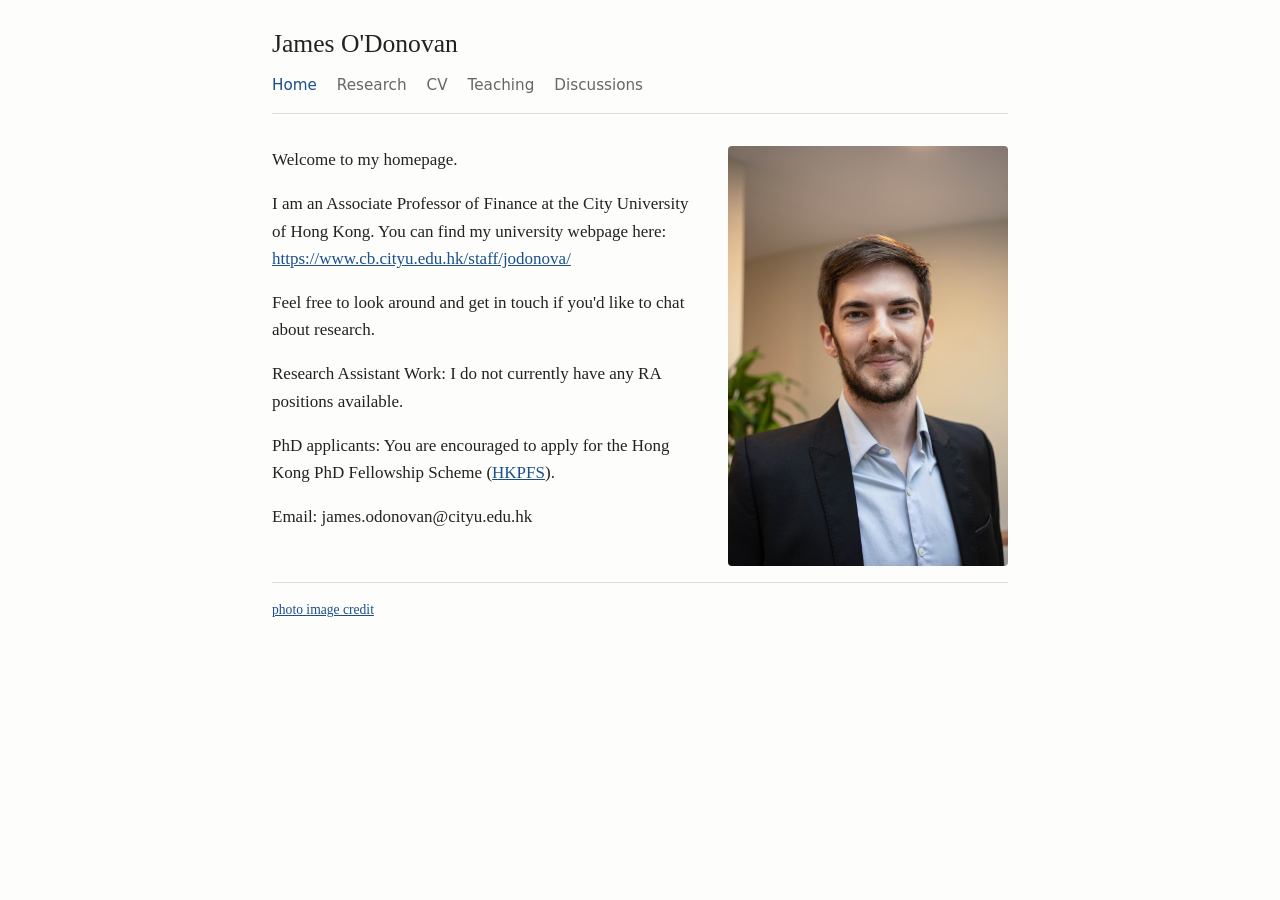
<file: index.html>
<!doctype html>
<html lang="en">
<head>
<meta charset="utf-8">
<meta name="viewport" content="width=device-width, initial-scale=1">
<title>James O'Donovan</title>
<meta name="description" content="James O'Donovan, Associate Professor of Finance, City University of Hong Kong">
<link rel="icon" href="/files/favicon.png">
<link rel="stylesheet" href="/style.css">
</head>
<body>
<div class="wrap">
<header>
  <a class="site-title" href="/">James O'Donovan</a>
  <nav>
    <a href="/" aria-current="page">Home</a>
    <a href="/research/">Research</a>
    <a href="/files/james_cv_short.pdf" target="_blank" rel="noopener">CV</a>
    <a href="/teaching/">Teaching</a>
    <a href="/discussions/">Discussions</a>
  </nav>
</header>

<main>
<img class="photo" src="/files/photo.jpg" alt="James O'Donovan">
<p>Welcome to my homepage.</p>
<p>I am an Associate Professor of Finance at the City University of Hong Kong. You can find my university webpage here: <a href="https://www.cb.cityu.edu.hk/staff/jodonova/">https://www.cb.cityu.edu.hk/staff/jodonova/</a></p>
<p>Feel free to look around and get in touch if you'd like to chat about research.</p>
<p>Research Assistant Work: I do not currently have any RA positions available.</p>
<p>PhD applicants: You are encouraged to apply for the Hong Kong PhD Fellowship Scheme (<a href="https://cerg1.ugc.edu.hk/hkpfs/index.html">HKPFS</a>).</p>
<p>Email: james.odonovan@cityu.edu.hk</p>
</main>

<footer><a href="https://www.bytesizeproductions.com/" target="_blank" rel="noopener">photo image credit</a></footer>

</div>
</body>
</html>
</file>
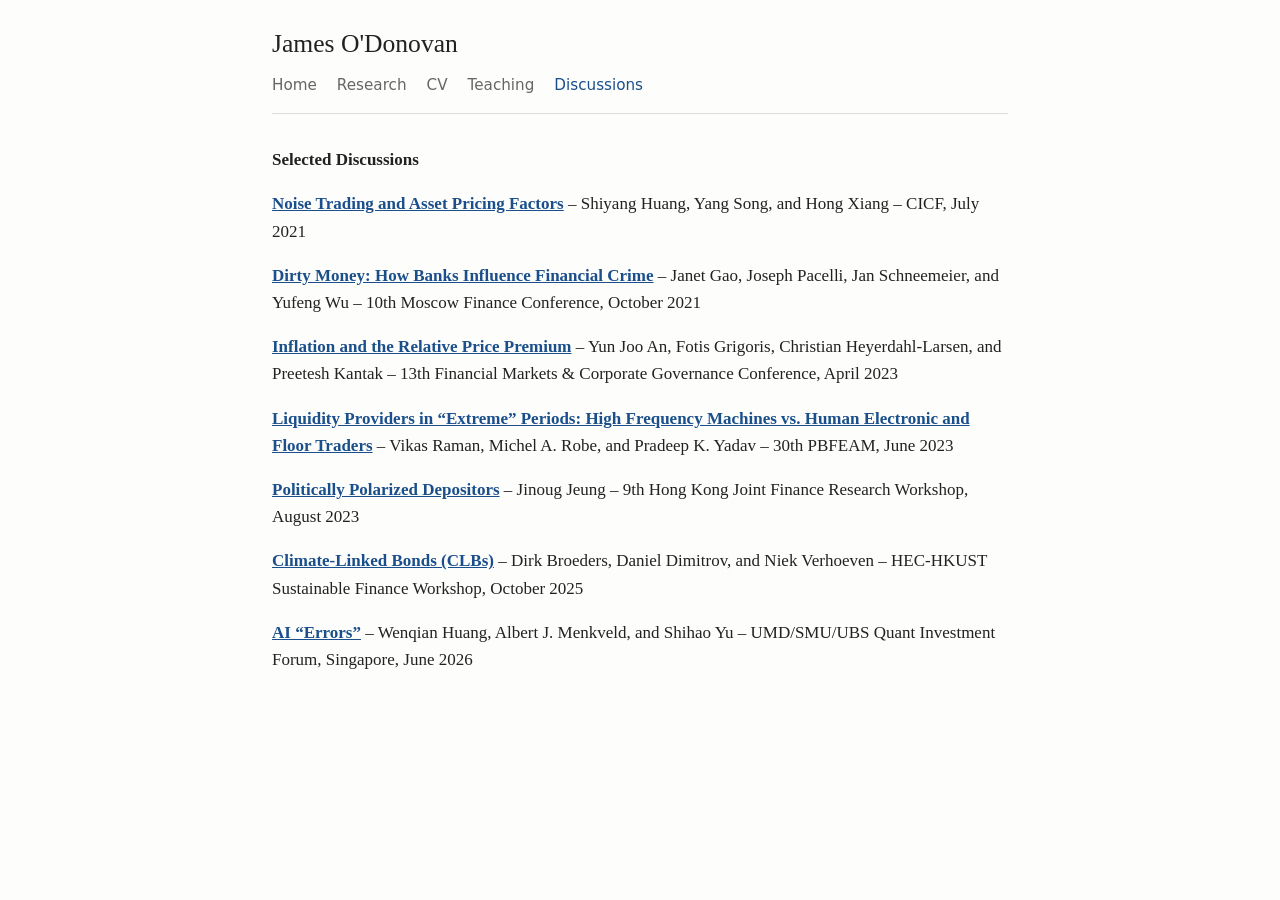
<file: discussions/index.html>
<!doctype html>
<html lang="en">
<head>
<meta charset="utf-8">
<meta name="viewport" content="width=device-width, initial-scale=1">
<title>Selected Discussions – James O'Donovan</title>
<link rel="icon" href="/files/favicon.png">
<link rel="stylesheet" href="/style.css">
</head>
<body>
<div class="wrap">
<header>
  <a class="site-title" href="/">James O'Donovan</a>
  <nav>
    <a href="/">Home</a>
    <a href="/research/">Research</a>
    <a href="/files/james_cv_short.pdf" target="_blank" rel="noopener">CV</a>
    <a href="/teaching/">Teaching</a>
    <a href="/discussions/" aria-current="page">Discussions</a>
  </nav>
</header>

<main>
<p><strong>Selected Discussions</strong></p>
<p><strong><a href="/files/discussionjul21.pdf">Noise Trading and Asset Pricing Factors</a></strong> – Shiyang Huang, Yang Song, and Hong Xiang – CICF, July 2021</p>
<p><strong><a href="/files/discussion_moscow.pdf">Dirty Money: How Banks Influence Financial Crime</a></strong> – Janet Gao, Joseph Pacelli, Jan Schneemeier, and Yufeng Wu – 10th Moscow Finance Conference, October 2021</p>
<p><strong><a href="/files/fmcg_discussion.pdf">Inflation and the Relative Price Premium</a></strong> – Yun Joo An, Fotis Grigoris, Christian Heyerdahl-Larsen, and Preetesh Kantak – 13th Financial Markets &amp; Corporate Governance Conference, April 2023</p>
<p><strong><a href="/files/pbfeam_discussion.pdf">Liquidity Providers in “Extreme” Periods: High Frequency Machines vs. Human Electronic and Floor Traders</a></strong> – Vikas Raman, Michel A. Robe, and Pradeep K. Yadav – 30th PBFEAM, June 2023</p>
<p><strong><a href="/files/cuhk_discussion.pdf">Politically Polarized Depositors</a></strong> – Jinoug Jeung – 9th Hong Kong Joint Finance Research Workshop, August 2023</p>
<p><strong><a href="/files/hec_hkust_discussion.pdf">Climate-Linked Bonds (CLBs)</a></strong> – Dirk Broeders, Daniel Dimitrov, and Niek Verhoeven – HEC-HKUST Sustainable Finance Workshop, October 2025</p>
<p><strong><a href="/files/umd_smu_ubs_discussion.pdf">AI “Errors”</a></strong> – Wenqian Huang, Albert J. Menkveld, and Shihao Yu – UMD/SMU/UBS Quant Investment Forum, Singapore, June 2026</p>
</main>

</div>
</body>
</html>
</file>
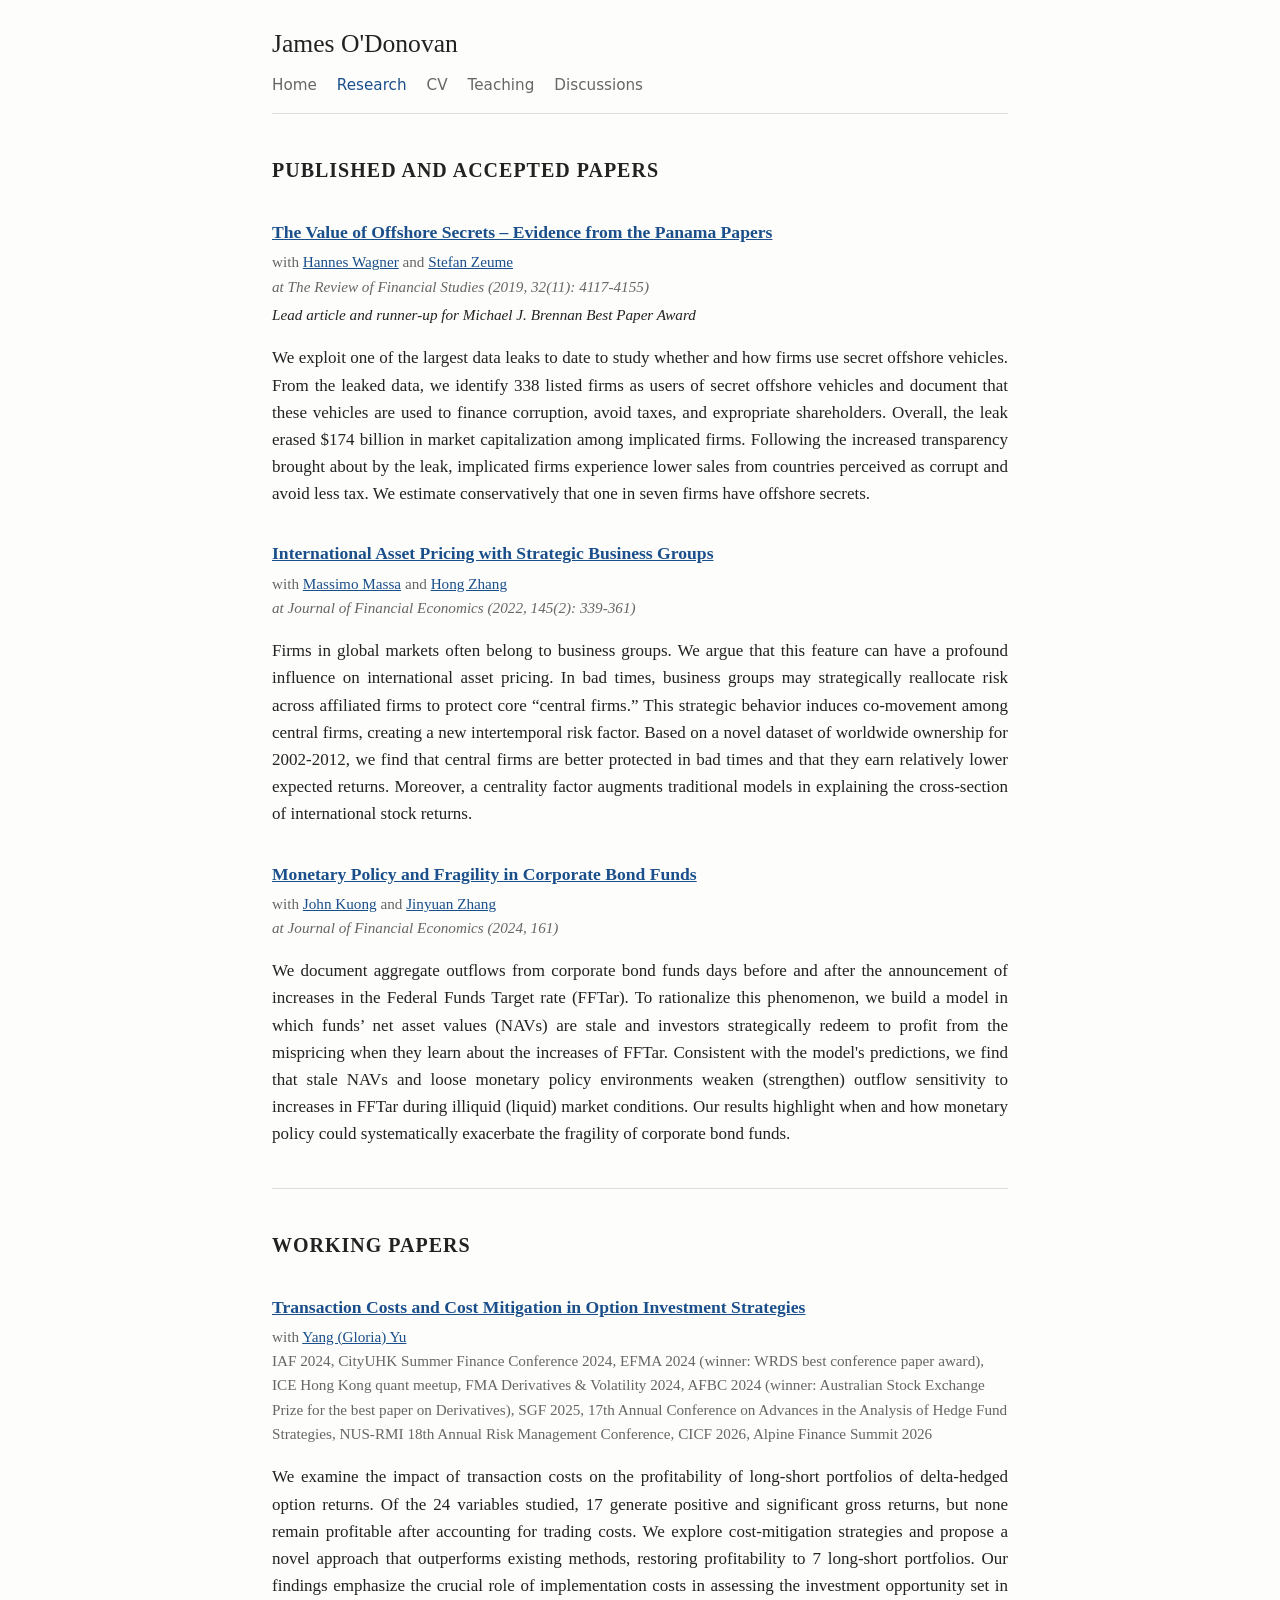
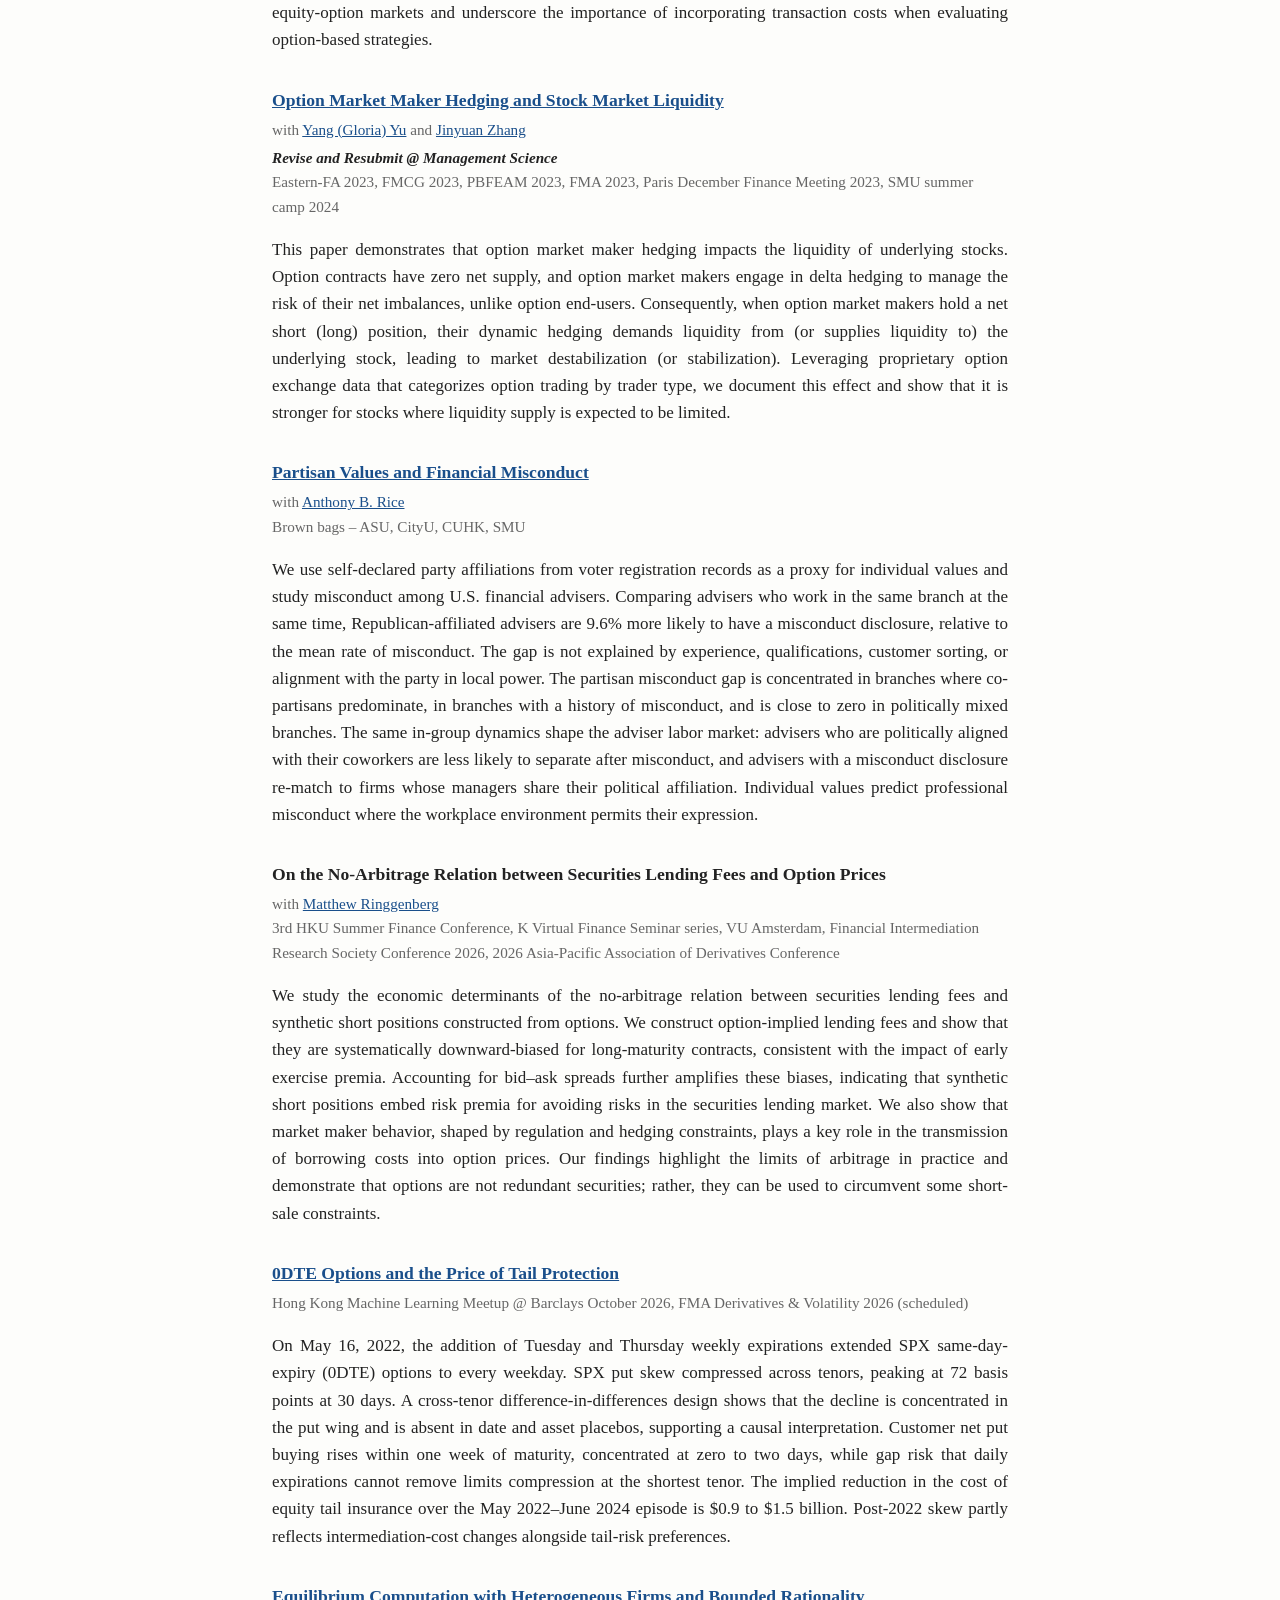
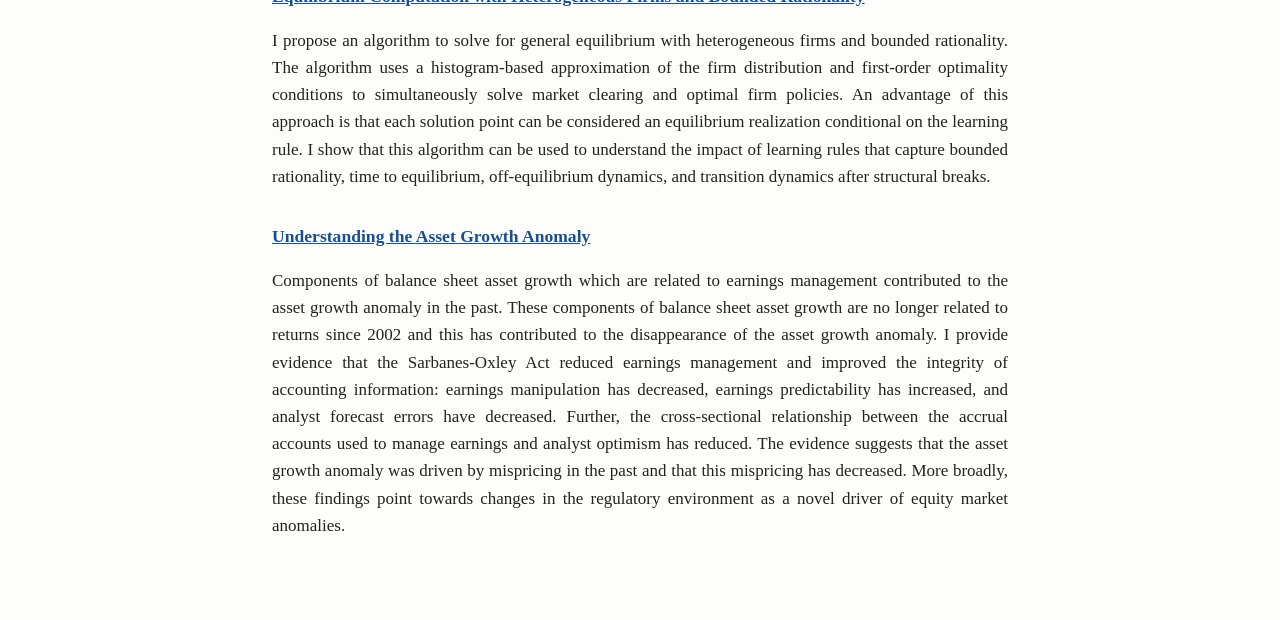
<file: research/index.html>
<!doctype html>
<html lang="en">
<head>
<meta charset="utf-8">
<meta name="viewport" content="width=device-width, initial-scale=1">
<title>Research – James O'Donovan</title>
<link rel="icon" href="/files/favicon.png">
<link rel="stylesheet" href="/style.css">
</head>
<body>
<div class="wrap">
<header>
  <a class="site-title" href="/">James O'Donovan</a>
  <nav>
    <a href="/">Home</a>
    <a href="/research/" aria-current="page">Research</a>
    <a href="/files/james_cv_short.pdf" target="_blank" rel="noopener">CV</a>
    <a href="/teaching/">Teaching</a>
    <a href="/discussions/">Discussions</a>
  </nav>
</header>

<main>
<h2>Published and Accepted Papers</h2>

<h3><a href="https://academic.oup.com/rfs/article/32/11/4117/5315531">The Value of Offshore Secrets – Evidence from the Panama Papers</a></h3>
<p class="authors">with <a href="http://faculty.unibocconi.eu/hanneswagner/">Hannes Wagner</a> and <a href="https://giesbusiness.illinois.edu/profile/stefan-zeume">Stefan Zeume</a></p>
<p class="venue"><em>at The Review of Financial Studies (2019, 32(11): 4117-4155)</em></p>
<p class="award">Lead article and runner-up for Michael J. Brennan Best Paper Award</p>
<p class="abstract">We exploit one of the largest data leaks to date to study whether and how firms use secret offshore vehicles. From the leaked data, we identify 338 listed firms as users of secret offshore vehicles and document that these vehicles are used to finance corruption, avoid taxes, and expropriate shareholders. Overall, the leak erased $174 billion in market capitalization among implicated firms. Following the increased transparency brought about by the leak, implicated firms experience lower sales from countries perceived as corrupt and avoid less tax. We estimate conservatively that one in seven firms have offshore secrets.</p>

<h3><a href="https://papers.ssrn.com/sol3/papers.cfm?abstract_id=3885521">International Asset Pricing with Strategic Business Groups</a></h3>
<p class="authors">with <a href="https://www.insead.edu/faculty-research/faculty/massimo-massa">Massimo Massa</a> and <a href="https://eng.pbcsf.tsinghua.edu.cn/portal/article/index/id/818.html">Hong Zhang</a></p>
<p class="venue"><em>at Journal of Financial Economics (2022, 145(2): 339-361)</em></p>
<p class="abstract">Firms in global markets often belong to business groups. We argue that this feature can have a profound influence on international asset pricing. In bad times, business groups may strategically reallocate risk across affiliated firms to protect core “central firms.” This strategic behavior induces co-movement among central firms, creating a new intertemporal risk factor. Based on a novel dataset of worldwide ownership for 2002-2012, we find that central firms are better protected in bad times and that they earn relatively lower expected returns. Moreover, a centrality factor augments traditional models in explaining the cross-section of international stock returns.</p>

<h3><a href="https://www.sciencedirect.com/science/article/pii/S0304405X24001545">Monetary Policy and Fragility in Corporate Bond Funds</a></h3>
<p class="authors">with <a href="https://www.insead.edu/faculty-research/faculty/john-kuong">John Kuong</a> and <a href="https://www.anderson.ucla.edu/faculty-and-research/finance/faculty/jinyuan-zhang#research">Jinyuan Zhang</a></p>
<p class="venue"><em>at Journal of Financial Economics (2024, 161)</em></p>
<p class="abstract">We document aggregate outflows from corporate bond funds days before and after the announcement of increases in the Federal Funds Target rate (FFTar). To rationalize this phenomenon, we build a model in which funds’ net asset values (NAVs) are stale and investors strategically redeem to profit from the mispricing when they learn about the increases of FFTar. Consistent with the model's predictions, we find that stale NAVs and loose monetary policy environments weaken (strengthen) outflow sensitivity to increases in FFTar during illiquid (liquid) market conditions. Our results highlight when and how monetary policy could systematically exacerbate the fragility of corporate bond funds.</p>

<hr>
<h2>Working Papers</h2>

<h3><a href="https://papers.ssrn.com/sol3/papers.cfm?abstract_id=4806038">Transaction Costs and Cost Mitigation in Option Investment Strategies</a></h3>
<p class="authors">with <a href="https://faculty.smu.edu.sg/profile/yu-yang-1291">Yang (Gloria) Yu</a></p>
<p class="venue">IAF 2024, CityUHK Summer Finance Conference 2024, EFMA 2024 (winner: WRDS best conference paper award), ICE Hong Kong quant meetup, FMA Derivatives &amp; Volatility 2024, AFBC 2024 (winner: Australian Stock Exchange Prize for the best paper on Derivatives), SGF 2025, 17th Annual Conference on Advances in the Analysis of Hedge Fund Strategies, NUS-RMI 18th Annual Risk Management Conference, CICF 2026, Alpine Finance Summit 2026</p>
<p class="abstract">We examine the impact of transaction costs on the profitability of long-short portfolios of delta-hedged option returns. Of the 24 variables studied, 17 generate positive and significant gross returns, but none remain profitable after accounting for trading costs. We explore cost-mitigation strategies and propose a novel approach that outperforms existing methods, restoring profitability to 7 long-short portfolios. Our findings emphasize the crucial role of implementation costs in assessing the investment opportunity set in equity-option markets and underscore the importance of incorporating transaction costs when evaluating option-based strategies.</p>

<h3><a href="https://papers.ssrn.com/sol3/papers.cfm?abstract_id=4567604">Option Market Maker Hedging and Stock Market Liquidity</a></h3>
<p class="authors">with <a href="https://faculty.smu.edu.sg/profile/yu-yang-1291">Yang (Gloria) Yu</a> and <a href="https://www.anderson.ucla.edu/faculty-and-research/finance/faculty/jinyuan-zhang">Jinyuan Zhang</a></p>
<p class="award"><strong>Revise and Resubmit @ Management Science</strong></p>
<p class="venue">Eastern-FA 2023, FMCG 2023, PBFEAM 2023, FMA 2023, Paris December Finance Meeting 2023, SMU summer camp 2024</p>
<p class="abstract">This paper demonstrates that option market maker hedging impacts the liquidity of underlying stocks. Option contracts have zero net supply, and option market makers engage in delta hedging to manage the risk of their net imbalances, unlike option end-users. Consequently, when option market makers hold a net short (long) position, their dynamic hedging demands liquidity from (or supplies liquidity to) the underlying stock, leading to market destabilization (or stabilization). Leveraging proprietary option exchange data that categorizes option trading by trader type, we document this effect and show that it is stronger for stocks where liquidity supply is expected to be limited.</p>

<h3><a href="https://papers.ssrn.com/sol3/papers.cfm?abstract_id=4463768">Partisan Values and Financial Misconduct</a></h3>
<p class="authors">with <a href="https://sites.google.com/view/anthonyrice">Anthony B. Rice</a></p>
<p class="venue">Brown bags – ASU, CityU, CUHK, SMU</p>
<p class="abstract">We use self-declared party affiliations from voter registration records as a proxy for individual values and study misconduct among U.S. financial advisers. Comparing advisers who work in the same branch at the same time, Republican-affiliated advisers are 9.6% more likely to have a misconduct disclosure, relative to the mean rate of misconduct. The gap is not explained by experience, qualifications, customer sorting, or alignment with the party in local power. The partisan misconduct gap is concentrated in branches where co-partisans predominate, in branches with a history of misconduct, and is close to zero in politically mixed branches. The same in-group dynamics shape the adviser labor market: advisers who are politically aligned with their coworkers are less likely to separate after misconduct, and advisers with a misconduct disclosure re-match to firms whose managers share their political affiliation. Individual values predict professional misconduct where the workplace environment permits their expression.</p>

<h3>On the No-Arbitrage Relation between Securities Lending Fees and Option Prices</h3>
<p class="authors">with <a href="https://sites.google.com/site/ringgenberghomepage/">Matthew Ringgenberg</a></p>
<p class="venue">3rd HKU Summer Finance Conference, K Virtual Finance Seminar series, VU Amsterdam, Financial Intermediation Research Society Conference 2026, 2026 Asia-Pacific Association of Derivatives Conference</p>
<p class="abstract">We study the economic determinants of the no-arbitrage relation between securities lending fees and synthetic short positions constructed from options. We construct option-implied lending fees and show that they are systematically downward-biased for long-maturity contracts, consistent with the impact of early exercise premia. Accounting for bid–ask spreads further amplifies these biases, indicating that synthetic short positions embed risk premia for avoiding risks in the securities lending market. We also show that market maker behavior, shaped by regulation and hedging constraints, plays a key role in the transmission of borrowing costs into option prices. Our findings highlight the limits of arbitrage in practice and demonstrate that options are not redundant securities; rather, they can be used to circumvent some short-sale constraints.</p>

<h3><a href="https://papers.ssrn.com/sol3/papers.cfm?abstract_id=6836498">0DTE Options and the Price of Tail Protection</a></h3>
<p class="venue">Hong Kong Machine Learning Meetup @ Barclays October 2026, FMA Derivatives &amp; Volatility 2026 (scheduled)</p>
<p class="abstract">On May 16, 2022, the addition of Tuesday and Thursday weekly expirations extended SPX same-day-expiry (0DTE) options to every weekday. SPX put skew compressed across tenors, peaking at 72 basis points at 30 days. A cross-tenor difference-in-differences design shows that the decline is concentrated in the put wing and is absent in date and asset placebos, supporting a causal interpretation. Customer net put buying rises within one week of maturity, concentrated at zero to two days, while gap risk that daily expirations cannot remove limits compression at the shortest tenor. The implied reduction in the cost of equity tail insurance over the May 2022–June 2024 episode is $0.9 to $1.5 billion. Post-2022 skew partly reflects intermediation-cost changes alongside tail-risk preferences.</p>

<h3><a href="https://papers.ssrn.com/sol3/papers.cfm?abstract_id=4639398">Equilibrium Computation with Heterogeneous Firms and Bounded Rationality</a></h3>
<p class="abstract">I propose an algorithm to solve for general equilibrium with heterogeneous firms and bounded rationality. The algorithm uses a histogram-based approximation of the firm distribution and first-order optimality conditions to simultaneously solve market clearing and optimal firm policies. An advantage of this approach is that each solution point can be considered an equilibrium realization conditional on the learning rule. I show that this algorithm can be used to understand the impact of learning rules that capture bounded rationality, time to equilibrium, off-equilibrium dynamics, and transition dynamics after structural breaks.</p>

<h3><a href="https://papers.ssrn.com/sol3/papers.cfm?abstract_id=3886280">Understanding the Asset Growth Anomaly</a></h3>
<p class="abstract">Components of balance sheet asset growth which are related to earnings management contributed to the asset growth anomaly in the past. These components of balance sheet asset growth are no longer related to returns since 2002 and this has contributed to the disappearance of the asset growth anomaly. I provide evidence that the Sarbanes-Oxley Act reduced earnings management and improved the integrity of accounting information: earnings manipulation has decreased, earnings predictability has increased, and analyst forecast errors have decreased. Further, the cross-sectional relationship between the accrual accounts used to manage earnings and analyst optimism has reduced. The evidence suggests that the asset growth anomaly was driven by mispricing in the past and that this mispricing has decreased. More broadly, these findings point towards changes in the regulatory environment as a novel driver of equity market anomalies.</p>
</main>

</div>
</body>
</html>
</file>
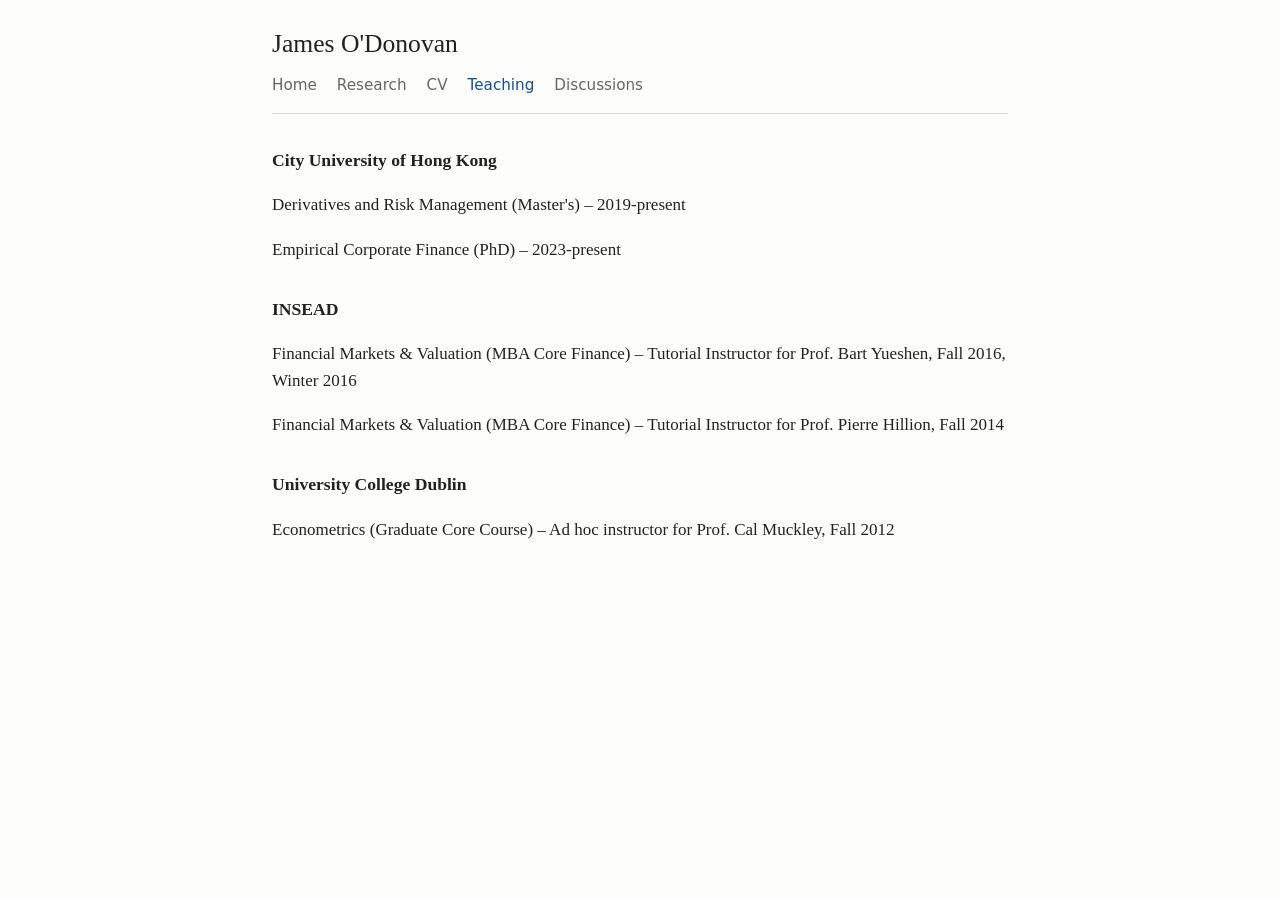
<file: teaching/index.html>
<!doctype html>
<html lang="en">
<head>
<meta charset="utf-8">
<meta name="viewport" content="width=device-width, initial-scale=1">
<title>Teaching – James O'Donovan</title>
<link rel="icon" href="/files/favicon.png">
<link rel="stylesheet" href="/style.css">
</head>
<body>
<div class="wrap">
<header>
  <a class="site-title" href="/">James O'Donovan</a>
  <nav>
    <a href="/">Home</a>
    <a href="/research/">Research</a>
    <a href="/files/james_cv_short.pdf" target="_blank" rel="noopener">CV</a>
    <a href="/teaching/" aria-current="page">Teaching</a>
    <a href="/discussions/">Discussions</a>
  </nav>
</header>

<main>
<h3>City University of Hong Kong</h3>
<p>Derivatives and Risk Management (Master's) – 2019-present</p>
<p>Empirical Corporate Finance (PhD) – 2023-present</p>

<h3>INSEAD</h3>
<p>Financial Markets &amp; Valuation (MBA Core Finance) – Tutorial Instructor for Prof. Bart Yueshen, Fall 2016, Winter 2016</p>
<p>Financial Markets &amp; Valuation (MBA Core Finance) – Tutorial Instructor for Prof. Pierre Hillion, Fall 2014</p>

<h3>University College Dublin</h3>
<p>Econometrics (Graduate Core Course) – Ad hoc instructor for Prof. Cal Muckley, Fall 2012</p>
</main>

</div>
</body>
</html>
</file>
<file: style.css>
:root {
  --bg: #fdfdfb;
  --text: #222;
  --muted: #666;
  --accent: #1a4f8b;
  --rule: #ddd;
}
@media (prefers-color-scheme: dark) {
  :root {
    --bg: #17181a;
    --text: #e4e4e4;
    --muted: #9a9a9a;
    --accent: #8ab4f0;
    --rule: #333;
  }
}

body {
  margin: 0;
  background: var(--bg);
  color: var(--text);
  font: 17px/1.6 Georgia, "Times New Roman", serif;
}
.wrap { max-width: 46rem; margin: 0 auto; padding: 0 1.25rem 4rem; }

header { border-bottom: 1px solid var(--rule); margin-bottom: 2rem; padding: 1.5rem 0 1rem; }
.site-title { font-size: 1.6rem; color: var(--text); text-decoration: none; }
nav { margin-top: .5rem; display: flex; flex-wrap: wrap; gap: .25rem 1.25rem; font-family: system-ui, sans-serif; font-size: .95rem; }
nav a { color: var(--muted); text-decoration: none; }
nav a:hover, nav a[aria-current] { color: var(--accent); }

a { color: var(--accent); }
h2 { font-size: 1.25rem; margin: 2.5rem 0 1rem; text-transform: uppercase; letter-spacing: .05em; }
h3 { font-size: 1.1rem; margin: 2rem 0 .25rem; }
.authors, .venue { margin: 0; color: var(--muted); font-size: .95rem; }
.award { margin: .25rem 0 0; font-style: italic; font-size: .95rem; }
.abstract { text-align: justify; }
hr { border: 0; border-top: 1px solid var(--rule); margin: 2.5rem 0; }

.photo { float: right; width: 40%; max-width: 280px; margin: 0 0 1rem 1.5rem; border-radius: 4px; }
@media (max-width: 560px) { .photo { float: none; display: block; width: 60%; margin: 0 auto 1.5rem; } }

footer { border-top: 1px solid var(--rule); margin-top: 3rem; padding-top: 1rem; color: var(--muted); font-size: .85rem; clear: both; }
</file>
